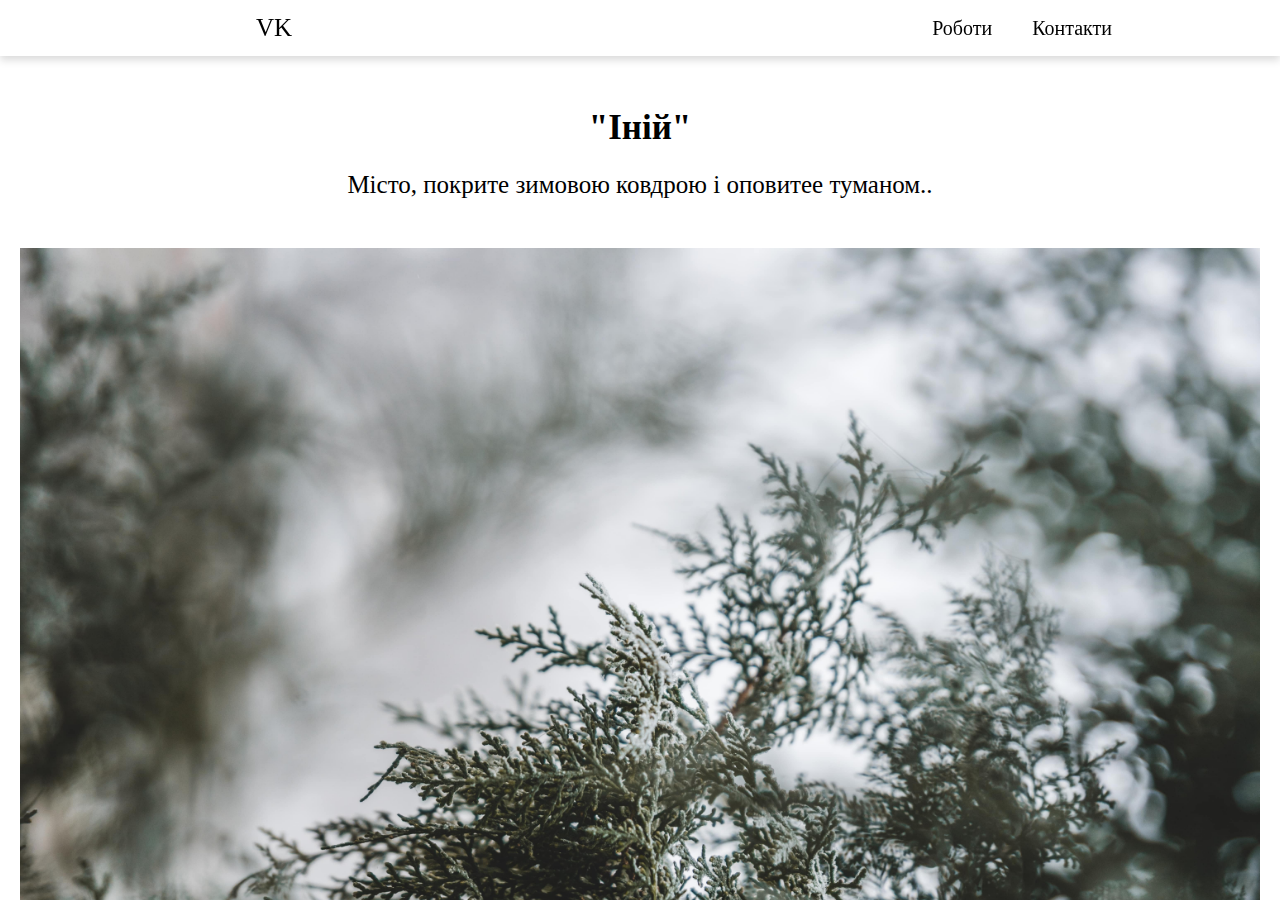
<file: html/frost.html>
<!DOCTYPE html>
<html lang="en">

<head>
  <meta charset="UTF-8">
  <meta http-equiv="X-UA-Compatible" content="IE=edge">
  <meta name="viewport" content="width=device-width, initial-scale=1.0">
  <title>Document</title>
  <link rel="stylesheet" href="../css/header.css">
  <link rel="stylesheet" href="../css/fonts.css">
  <link rel="stylesheet" href="../css/normalize.css">
  <link rel="stylesheet" href="../css/photo-page.css">
  <link rel="stylesheet" href="../css/animation.css">
</head>

<body>
  <div class="page">
    <header class="header">
      <div class="logo">
        <p> <a href="./index.html">VK</a></p>
      </div>
      <nav class="navigation">
        <ul class="nav-list">
          <li class="nav__item">
            <a href="./index.html#work" class="nav_link">Роботи</a>
          </li>
          <li class="nav__item">
            <a href="./index.html#contancts" class="nav_link">Контакти</a>
          </li>
        </ul>
      </nav>
    </header>

    <section class="section-about">
      <div class="section-about__inner">
        <h1 class="inner__title">"Іній"</h1>
        <p class="inner__text">Місто, покрите зимовою ковдрою і оповитее туманом..</p>
      </div>
    </section>



    <section class="section-photo">
      <div class="section__image section__image_size-2 section__frost_01"></div>
      <div class="section__image section__image_size-1 section__frost_02"></div>
      <div class="section__image section__image_size-1 section__frost_03"></div>
      <div class="section__image section__image_size-1 section__frost_04"></div>
      <div class="section__image section__image_size-2 section__frost_05"></div>
      <div class="section__image section__image_size-2 section__frost_06"></div>


    </section>

  </div>
</body>

</html>
</file>
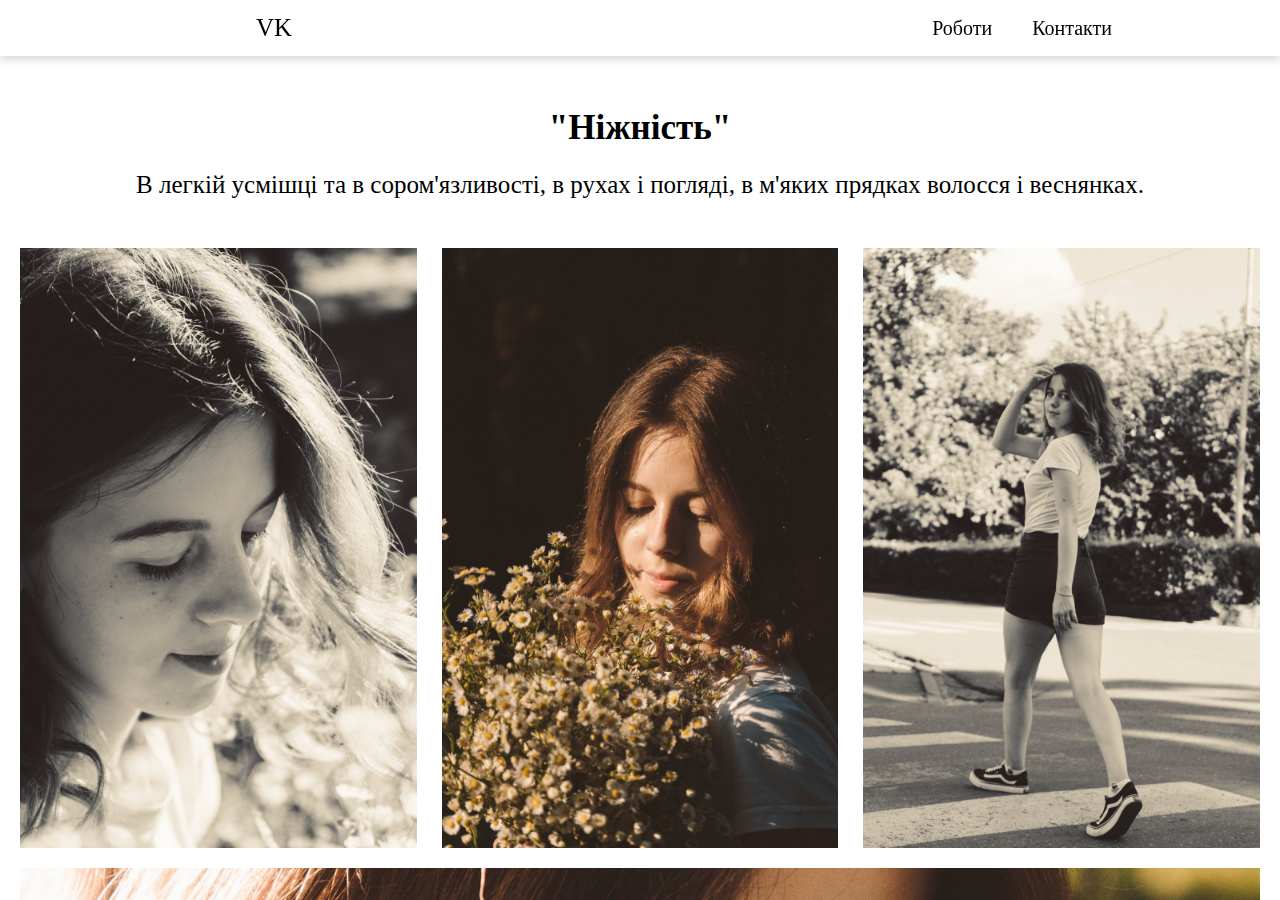
<file: html/girl.html>
<!DOCTYPE html>
<html lang="en">
<head>
  <meta charset="UTF-8">
  <meta http-equiv="X-UA-Compatible" content="IE=edge">
  <meta name="viewport" content="width=device-width, initial-scale=1.0">
  <title>Document</title>
 
  <link rel="stylesheet" href="../css/header.css">
  <link rel="stylesheet" href="../css/fonts.css">
  <link rel="stylesheet" href="../css/normalize.css">
  <link rel="stylesheet" href="../css/photo-page.css">
  <link rel="stylesheet" href="../css/animation.css">
</head>
<body>
  <div class="page">
  <header class="header">
    <div class="logo">
      <p> <a href="./index.html"  >VK</a></p>
    </div>
    <nav class="navigation">
      <ul class="nav-list">
        <li class="nav__item">
          <a href="./index.html#work" class="nav_link">Роботи</a>
        </li>
        <li class="nav__item">
          <a href="./index.html#contancts" class="nav_link">Контакти</a>
        </li>
      </ul>
    </nav>
  </header>

  <section class="section-about">
    <div class="section-about__inner">
      <h1 class="inner__title">"Ніжність"</h1>
      <p class="inner__text">В легкій усмішці та в сором'язливості, в рухах і погляді, в м'яких прядках волосся і веснянках.</p>
    </div>
  </section>

  

<section class="section-photo">
  <div class="section__image section__image_size-1 section__girl_01"></div>
  <div class="section__image section__image_size-1 section__girl_02"></div>
  <div class="section__image section__image_size-1 section__girl_03"></div>
  <div class="section__image section__image_size-2 section__girl_04"></div>
  <div class="section__image section__image_size-3 section__girl_05"></div>
  <div class="section__image section__image_size-3 section__girl_06"></div>

</section>

</div>
</body>
</html>
</file>
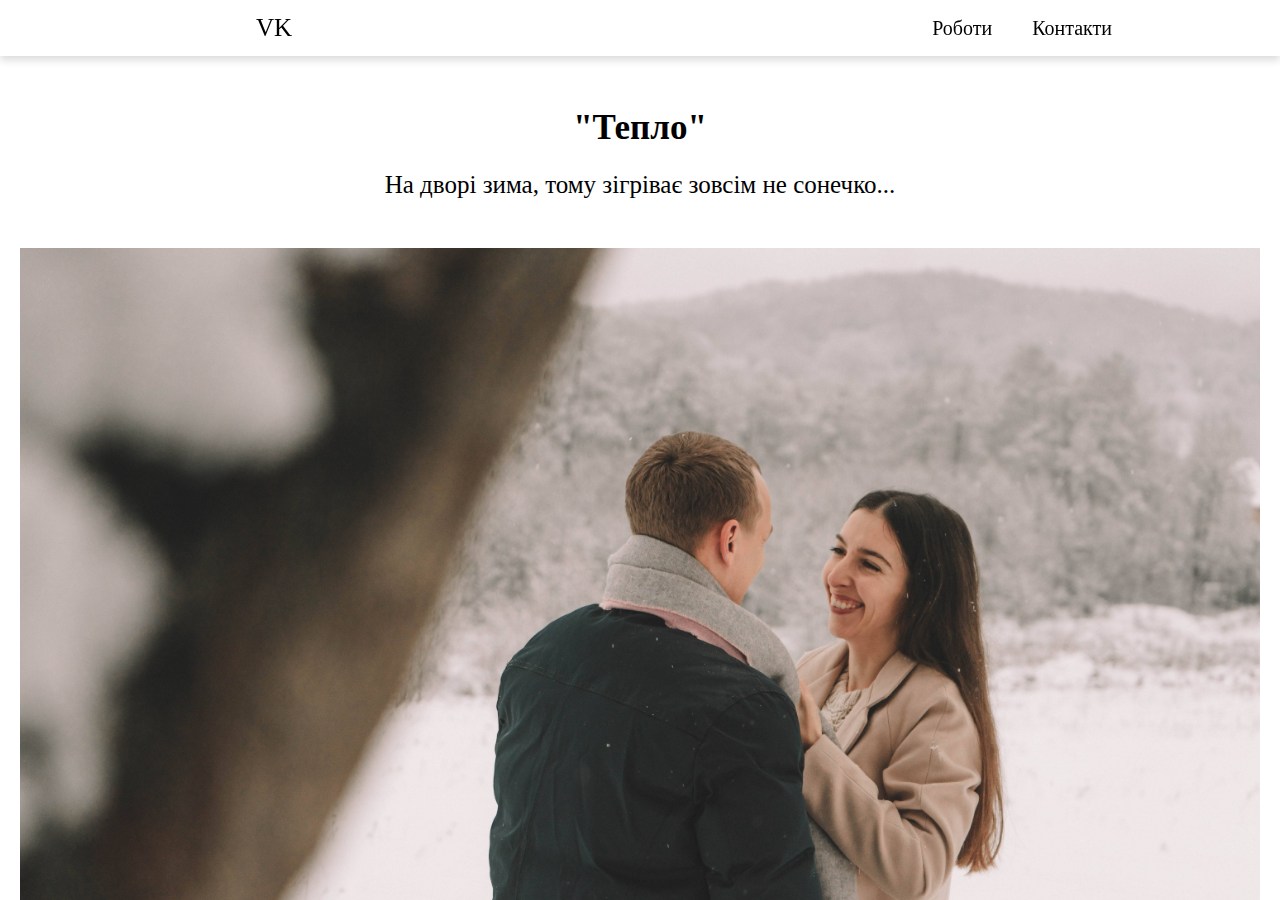
<file: html/love.html>
<!DOCTYPE html>
<html lang="en">
<head>
  <meta charset="UTF-8">
  <meta http-equiv="X-UA-Compatible" content="IE=edge">
  <meta name="viewport" content="width=device-width, initial-scale=1.0">
  <title>Document</title>
 
  <link rel="stylesheet" href="../css/header.css">
  <link rel="stylesheet" href="../css/fonts.css">
  <link rel="stylesheet" href="../css/normalize.css">
  <link rel="stylesheet" href="../css/photo-page.css">
  <link rel="stylesheet" href="../css/animation.css">
</head>
<body>
  <div class="page">
  <header class="header">
    <div class="logo">
      <p> <a href="./index.html"  >VK</a></p>
    </div>
    <nav class="navigation">
      <ul class="nav-list">
        <li class="nav__item">
          <a href="./index.html#work" class="nav_link">Роботи</a>
        </li>
        <li class="nav__item">
          <a href="./index.html#contancts" class="nav_link">Контакти</a>
        </li>
      </ul>
    </nav>
  </header>

  <section class="section-about">
    <div class="section-about__background"></div>
    <div class="section-cover__inner">
      <h1 class="inner__title">"Тепло"</h1>
      <p class="inner__text">На дворі зима, тому зігріває зовсім не сонечко...</p>
    </div>
  </section>

  

<section class="section-photo">
  <div class="section__image section__image_size-2 section__love_01"></div>
  <div class="section__image section__image_size-1 section__love_02"></div>
  <div class="section__image section__image_size-1 section__love_03"></div>
  <div class="section__image section__image_size-1 section__love_04"></div>
  <div class="section__image section__image_size-2 section__love_05"></div>
  <div class="section__image section__image_size-2 section__love_06"></div>
 

</section>

</div>
</body>
</html>
</file>
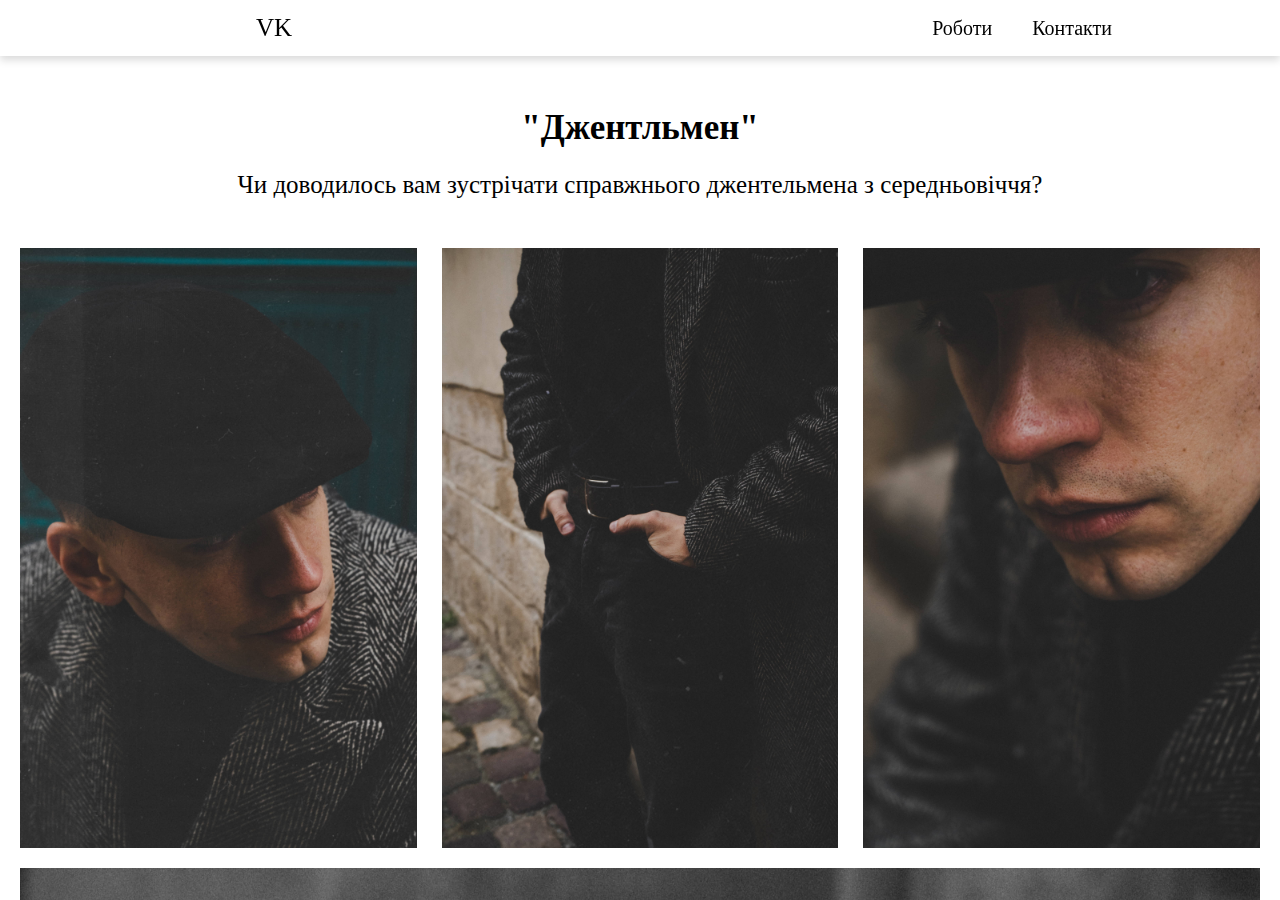
<file: html/man.html>
<!DOCTYPE html>
<html lang="en">

<head>
  <meta charset="UTF-8">
  <meta http-equiv="X-UA-Compatible" content="IE=edge">
  <meta name="viewport" content="width=device-width, initial-scale=1.0">
  <title>Document</title>

  <link rel="stylesheet" href="../css/header.css">
  <link rel="stylesheet" href="../css/fonts.css">
  <link rel="stylesheet" href="../css/normalize.css">
  <link rel="stylesheet" href="../css/photo-page.css">
  <link rel="stylesheet" href="../css/animation.css">
</head>

<body>
  <div class="page">
    <header class="header">
      <div class="logo">
        <p> <a href="./index.html">VK</a></p>
      </div>
      <nav class="navigation">
        <ul class="nav-list">
          <li class="nav__item">
            <a href="./index.html#work" class="nav_link">Роботи</a>
          </li>
          <li class="nav__item">
            <a href="./index.html#contancts" class="nav_link">Контакти</a>
          </li>
        </ul>
      </nav>
    </header>

    <section class="section-about">
      <div class="section-about__inner">
        <h1 class="inner__title">"Джентльмен"</h1>
        <p class="inner__text">Чи доводилось вам зустрічати справжнього джентельмена з середньовіччя? </p>
      </div>
    </section>



    <section class="section-photo">
      <div class="section__image section__image_size-1 section__man_01"></div>
      <div class="section__image section__image_size-1 section__man_02"></div>
      <div class="section__image section__image_size-1 section__man_03"></div>
      <div class="section__image section__image_size-2 section__man_04"></div>
      <div class="section__image section__image_size-3 section__man_05"></div>
      <div class="section__image section__image_size-3 section__man_06"></div>

    </section>

  </div>
</body>

</html>
</file>
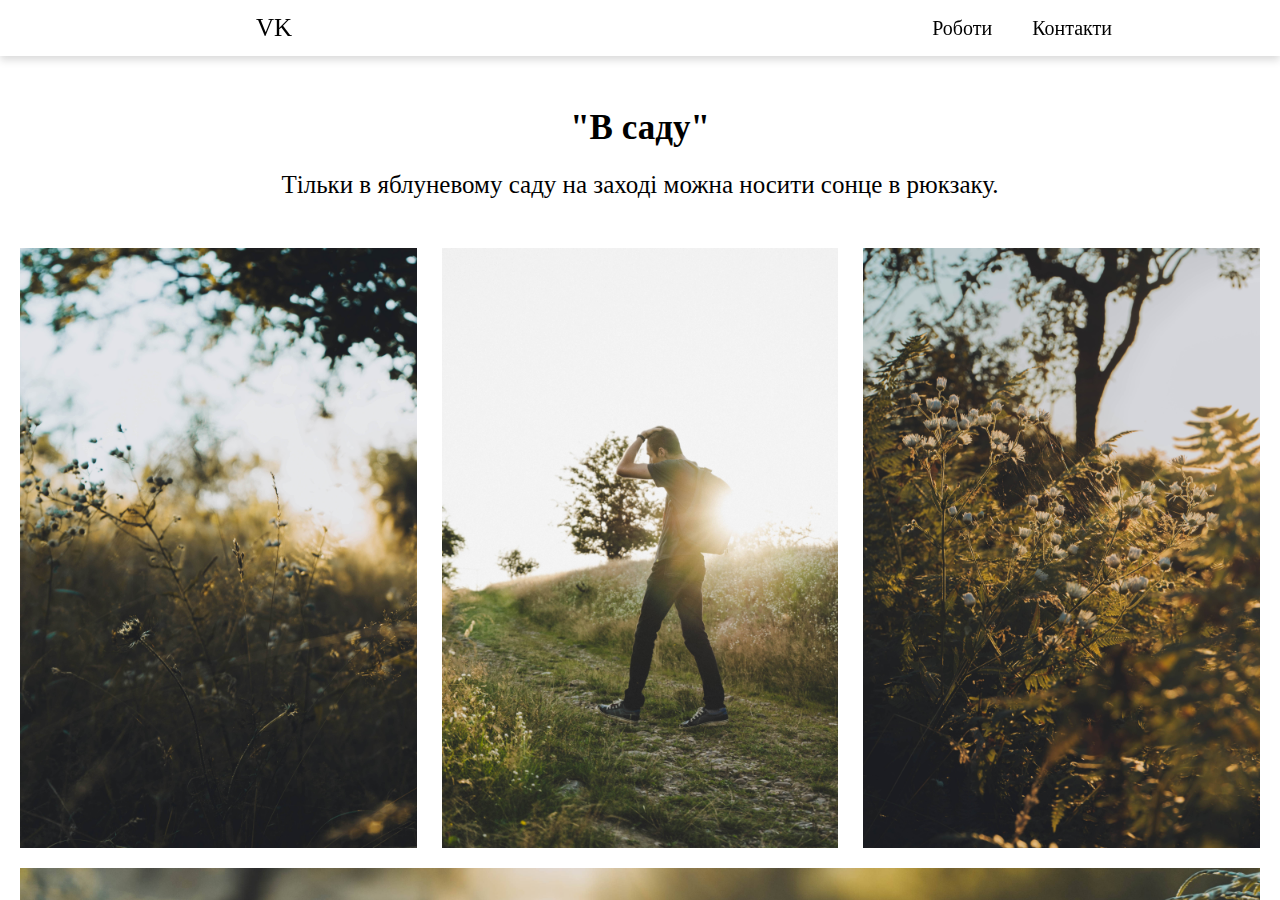
<file: html/sun.html>
<!DOCTYPE html>
<html lang="en">
<head>
  <meta charset="UTF-8">
  <meta http-equiv="X-UA-Compatible" content="IE=edge">
  <meta name="viewport" content="width=device-width, initial-scale=1.0">
  <title>Document</title>
 
  <link rel="stylesheet" href="../css/header.css">
  <link rel="stylesheet" href="../css/fonts.css">
  <link rel="stylesheet" href="../css/normalize.css">
  <link rel="stylesheet" href="../css/photo-page.css">
  <link rel="stylesheet" href="../css/animation.css">
</head>
<body>
  <div class="page">
  <header class="header">
    <div class="logo">
      <p> <a href="./index.html"  >VK</a></p>
    </div>
    <nav class="navigation">
      <ul class="nav-list">
        <li class="nav__item">
          <a href="./index.html#work" class="nav_link">Роботи</a>
        </li>
        <li class="nav__item">
          <a href="./index.html#contancts" class="nav_link">Контакти</a>
        </li>
      </ul>
    </nav>
  </header>

  <section class="section-about">
    <div class="section-about__inner">
      <h1 class="inner__title">"В саду"</h1>
      <p class="inner__text">Тільки в яблуневому саду на заході можна носити сонце в рюкзаку.</p>
    </div>
  </section>

  

<section class="section-photo">
  <div class="section__image section__image_size-1 section__sun_01"></div>
  <div class="section__image section__image_size-1 section__sun_02"></div>
  <div class="section__image section__image_size-1 section__sun_03"></div>
  <div class="section__image section__image_size-2 section__sun_04"></div>
  <div class="section__image section__image_size-3 section__sun_05"></div>
  <div class="section__image section__image_size-3 section__sun_06"></div>
 

</section>

</div>
</body>
</html>
</file>
<file: css/header.css>
.header {
  position: fixed;
  width: 100%;
  background: white;
  display: flex;
  justify-content: space-between;
  align-items: center;
  height: 56px;
  box-shadow: 0px 4px 8px rgba(0, 0, 0, 0.15);
  /*max-width  або  max-height*/
  top: 0;
  left: 0;
  z-index: 1;
}

a {
  text-decoration: none;
  color: #000;
}

.logo {
  font-weight: 400;
  font-size: 25px;
  /*margin-top: 12px;*/
  margin-left: 20%;
}

.nav__item {
  display: inline-block;
  /*Розміщює всі мої пунктики які містяться в navigation в рядок і їх ширина залежить від контенту всередині*/
  padding: 0 18px;
}




.nav__item:last-of-type {
  margin-right: 150px;
}

.nav_link {
  text-decoration: none;
  font-family: Cormorant;
  font-style: normal;
  font-weight: normal;
  font-size: 20px;
  line-height: 31px;
  color: black;
}

.nav_link:hover {
  color: gray;
}


@media screen and (max-width: 1080px) {
  .logo {
    margin-left: 40px;
  }
  .nav__item {
    padding: 0 10px;
  }
  .nav__item:last-of-type {
    margin-right: 30px;
  }
}
</file>
<file: css/fonts.css>
@font-face {
  font-family: 'Proxima Nova Light';
  src: url('ProximaNova-Light.eot');
  src: url('ProximaNova-Light.eot?#iefix') format('embedded-opentype'), url('ProximaNova-Light.woff') format('woff'), url('../fonts/ProximaNova-Light.ttf') format('truetype');
  font-weight: normal;
  font-style: normal;
}

@font-face {
  font-family: 'Proxima Nova Regular';
  src: url('ProximaNova-Regular.eot');
  src: url('ProximaNova-Regular.eot?#iefix') format('embedded-opentype'), url('../fonts/ProximaNova-Regular.woff') format('woff'), url('ProximaNova-Regular.ttf') format('truetype');
  font-weight: normal;
  font-style: normal;
}

@font-face {
  font-family: 'Cormorant Garamond Regular';
  src: url('CormorantGaramond-Regular.eot');
  src: url('CormorantGaramond-Regular.eot?#iefix') format('embedded-opentype'), url('../fonts/CormorantGaramond-Regular.woff') format('woff'), url('CormorantGaramond-Regular.ttf') format('truetype');
  font-weight: normal;
  font-style: normal;
}

@font-face {
  font-family: 'Cormorant Garamond Bold';
  src: url('CormorantGaramond-Bold.eot');
  src: url('CormorantGaramond-Bold.eot?#iefix') format('embedded-opentype'), url('../fonts/CormorantGaramond-Bold.woff') format('woff'), url('CormorantGaramond-Bold.ttf') format('truetype');
  font-weight: normal;
  font-style: normal;
}
</file>
<file: css/photo-page.css>
* {
  box-sizing: border-box;
}

body {
  height: 100vh;
  width: 100vw;
  overflow: hidden;
}

.page {
  width: 100%;
  height: 100%;
  position: relative;
  overflow-x: hidden;
}

.section-cover {
  margin-top: 56px;
  position: relative;
  overflow: hidden;
  width: 100vw;
  height: 20vh;
  text-align: center;
}

.section-photo {
  display: flex;
  flex-wrap: wrap;
  justify-content: space-between;
  padding: 20px;
}

.section__image {
  flex-shrink: 0;
  background-size: cover;
  background-repeat: no-repeat;
}

.section__image_size-1 {
  height: 600px;
  width: 32%;
}

.section__image_size-2 {
  height: 800px;
  width: 100%;
}

.section__image_size-3 {
  height: 900px;
  width: 49%;
}

.section-photo .section__sun_01 {
  background-image: url(../img/sun_01.jpg);
  animation-duration: 1s;
}

.section-photo .section__sun_02 {
  background-image: url(../img/sun_02.jpg);
  animation-duration: 1.1s;
}

.section-photo .section__sun_03 {
  background-image: url(../img/sun_03.jpg);
  animation-duration: 1.2s;
}

.section-photo .section__sun_04 {
  background-image: url(../img/sun_04.jpg);
  margin-top: 20px;
}

.section-photo .section__sun_05 {
  background-image: url(../img/sun_05.jpg);
  margin-top: 20px;
}

.section-photo .section__sun_06 {
  background-image: url(../img/sun_06.jpg);
  margin-top: 20px;
}

.section-photo .section__girl_01 {
  background-image: url(../img/girl_01.jpg);
  margin-bottom: 20px;
  animation-duration: 1s;
}

.section-photo .section__girl_02 {
  background-image: url(../img/girl_02.jpg);
  animation-duration: 1.1s;
}

.section-photo .section__girl_03 {
  background-image: url(../img/girl_03.jpg);
  animation-duration: 1.2s;
}

.section-photo .section__girl_04 {
  background-image: url(../img/girl_04.jpg);
}

.section-photo .section__girl_05 {
  background-image: url(../img/girl_05.jpg);
  margin-top: 20px;
}

.section-photo .section__girl_06 {
  background-image: url(../img/girl_06.jpg);
  margin-top: 20px;
}

.section-photo .section__love_01 {
  background-image: url(../img/love_01.jpg);
  animation: img-slide ease-in 1.2s;
}

.section-photo .section__love_02 {
  background-image: url(../img/love_02.jpg);
  margin-top: 20px;
}

.section-photo .section__love_03 {
  background-image: url(../img/love_03.jpg);
  margin-top: 20px;
}

.section-photo .section__love_04 {
  background-image: url(../img/love_04.jpg);
  margin-top: 20px;
}

.section-photo .section__love_05 {
  background-image: url(../img/love_05.jpg);
  margin-top: 20px;
}

.section-photo .section__love_06 {
  background-image: url(../img//love_06.jpg);
  margin-top: 20px;
}

.section-photo .section__man_01 {
  background-image: url(../img/man_01.jpg);
  margin-bottom: 20px;
  animation-duration: 1s;
}

.section-photo .section__man_02 {
  background-image: url(../img//man_02.jpg);
  animation-duration: 1.1s;
}

.section-photo .section__man_03 {
  background-image: url(../img/man_03.jpg);
  animation-duration: 1.2s;
}

.section-photo .section__man_04 {
  background-image: url(../img/man_04.jpg);
}

.section-photo .section__man_05 {
  background-image: url(../img/man_05.jpg);
  margin-top: 20px;
}

.section-photo .section__man_06 {
  background-image: url(../img/man_06.jpg);
  margin-top: 20px;
}

.section-photo .section__frost_01 {
  background-image: url(../img/frost_01.jpg);
  animation: img-slide ease-in 1.2s;
}

.section-photo .section__frost_02 {
  background-image: url(../img/frost_02.jpg);
  margin-top: 20px;
}

.section-photo .section__frost_03 {
  background-image: url(../img/frost_03.jpg);
  margin-top: 20px;
}

.section-photo .section__frost_04 {
  background-image: url(../img/frost_04.jpg);
  margin-top: 20px;
}

.section-photo .section__frost_05 {
  background-image: url(../img/frost_05.jpg);
  margin-top: 20px;
}

.section-photo .section__frost_06 {
  background-image: url(../img/frost_06.jpg);
  margin-top: 20px;
}

.section__girl_01, .section__girl_02, .section__girl_03 {
  animation: img-slide ease-in 1.2s;
}

.section__sun_01, .section__sun_02, .section__sun_03 {
  animation: img-slide ease-in 1.2s;
}

.section__man_01, .section__man_02, .section__man_03 {
  animation: img-slide ease-in 1.2s;
}

@media screen and (max-width: 1080px) {
  .section__sun_01, .section__sun_02, .section__sun_03, .section__girl_01, .section__girl_02, .section__girl_03, .section__man_01, .section__man_02, .section__man_03 .section__love_02, .section__love_03, .section__love_04, .section__frost_02, .section__frost_03, .section__frost_04 {
    height: 400px;
  }
  .section__sun_04, .section__girl_04, .section__man_04, .section__love_01, .section__love_05, .section__love_06, .section__frost_01, .section__frost_05, .section__frost_06 {
    height: 500px;
  }
  .section__sun_05, .section__sun_06, .section__girl_05, .section__girl_06, .section__man_05, .section__man_06 {
    height: 600px;
  }
}

@media screen and (max-width: 720px) {
  .section__image {
    width: 100%;
    height: 80vh;
    margin-top: 10px;
    margin-bottom: 10px;
    animation: unset;
  }
  .section__sun_04, .section__girl_04, .section__man_04, .section__love_01, .section__love_05, .section__love_06, .section__frost_01, .section__frost_05, .section__frost_06 {
    height: 400px;
  }
}

.section-about {
  padding-top: 90px;
}

.section-about .inner__text {
  padding: 0 20px;
  font-family: Cormorant;
  font-style: normal;
  font-weight: normal;
  font-size: 25px;
  line-height: 36px;
  text-align: center;
  animation: left 1.5s;
}

.section-about .inner__title {
  font-family: Cormorant;
  font-style: normal;
  font-weight: bold;
  font-size: 35px;
  line-height: 29px;
  text-align: center;
  animation: left 1.5s;
}
</file>
<file: css/animation.css>
@keyframes slide-fade {
  0% {
    transform: translateX(1000px) translateY(-50%);
    opacity: 0;
  }
  100% {
    opacity: 1;
    transform: unset;
    transform: translateX(0) translateY(-50%);
  }
}

@keyframes img-slide {
  0% {
    transform: translateY(200%);
    opacity: 0;
  }
  100% {
    opacity: 1;
    transform: unset;
  }
}

@keyframes hz {
  0% {
    /* height: 0%; */
    filter: blur(10px);
  }
  100% {
    /* height: 100%; */
    filter: unset;
  }
}

.left {
  animation: left 1s forwards;
}

.right {
  animation: right 1s;
}

@keyframes left {
  0% {
    transform: translateX(-20%);
    opacity: 0;
  }
  100% {
    transform: unset;
  }
}

@keyframes right {
  0% {
    transform: translateX(20%);
    opacity: 0;
  }
  100% {
    transform: unset;
  }
}
</file>
